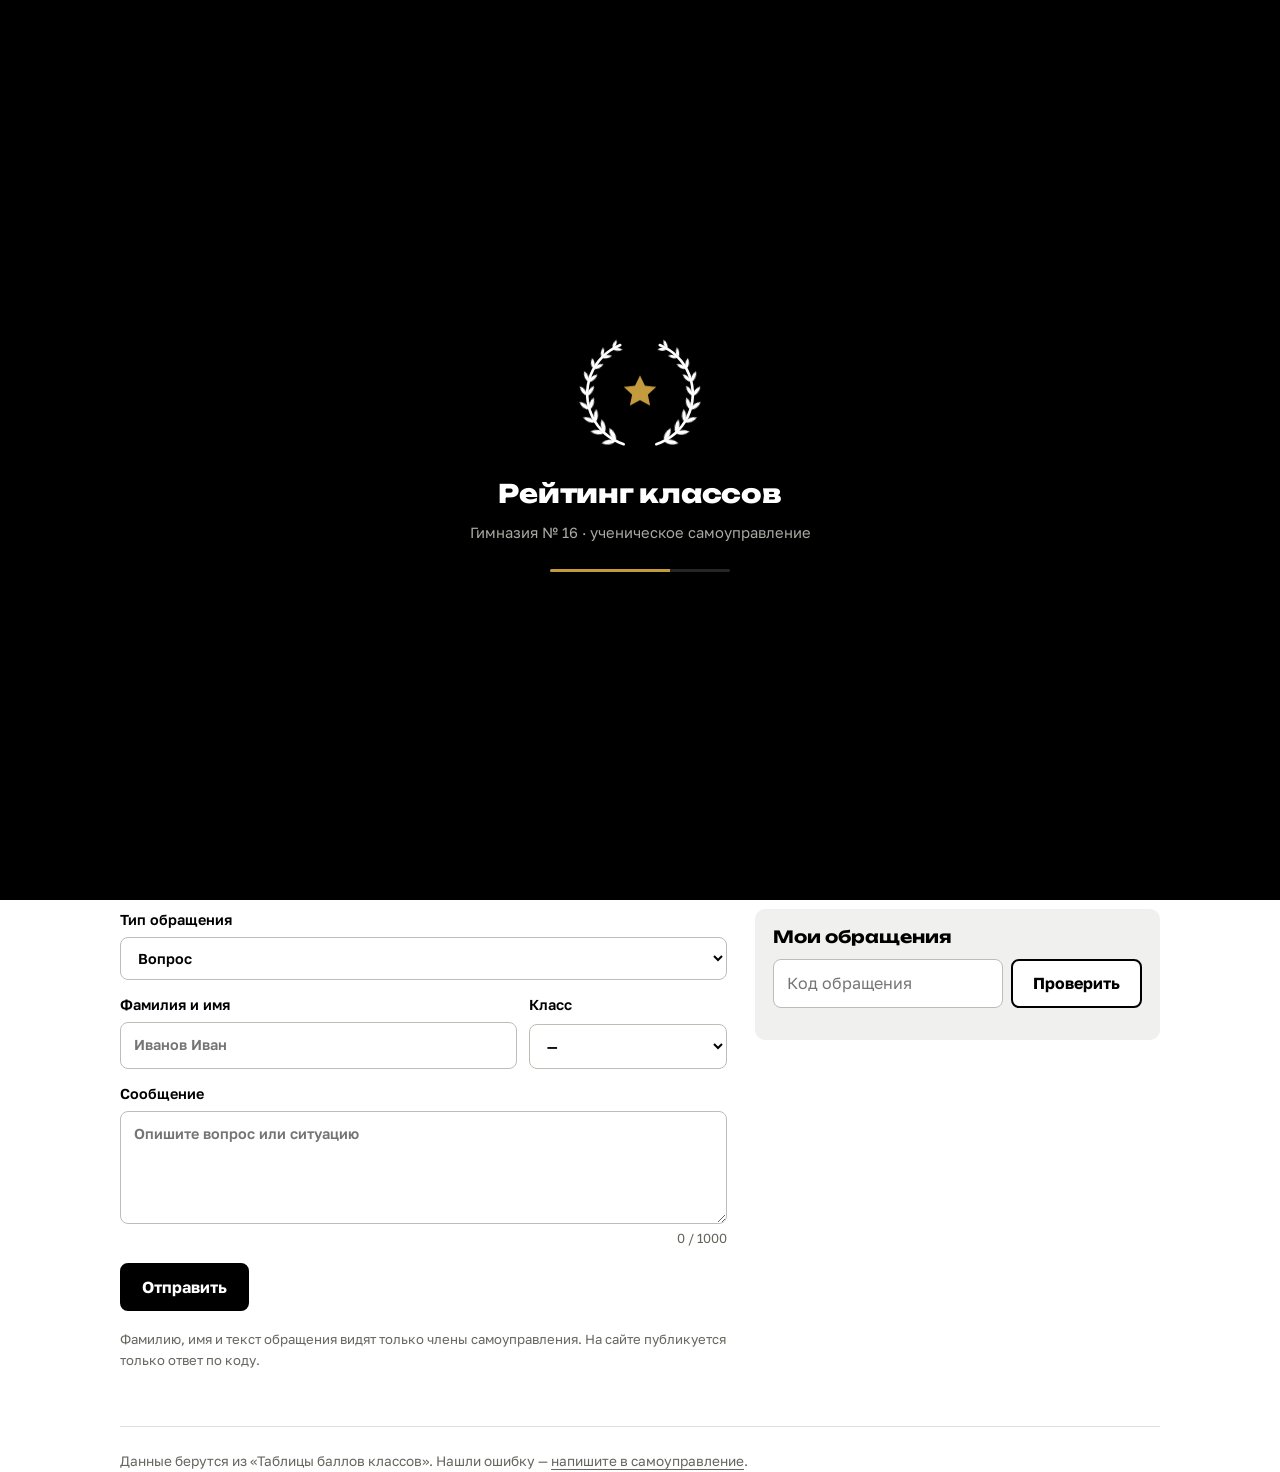
<file: index.html>
<!doctype html>
<html lang="ru">
<head>
  <meta charset="utf-8">
  <meta name="viewport" content="width=device-width, initial-scale=1">
  <title>Рейтинг классов — Гимназия №16</title>
  <meta name="description" content="Баллы классов, рейтинг и награды ученического самоуправления гимназии №16 г. Тюмени">
  <meta name="theme-color" content="#000000">
  <link rel="icon" href="data:image/svg+xml,%3Csvg xmlns='http://www.w3.org/2000/svg' viewBox='0 0 32 32'%3E%3Ccircle cx='16' cy='16' r='16'/%3E%3Cpath d='M16 7l2.6 5.4 5.9.7-4.4 4 1.2 5.8L16 20l-5.3 2.9 1.2-5.8-4.4-4 5.9-.7z' fill='%23d8b25a'/%3E%3C/svg%3E">
  <link rel="preload" href="fonts/unbounded-cyrillic-wght-normal.woff2" as="font" type="font/woff2" crossorigin>
  <link rel="stylesheet" href="style.css?v=4">
  <script>
    // Экран загрузки: держим его, пока не придут данные и шрифты, потом плавно убираем.
    (function () {
      var root = document.documentElement, t0 = Date.now(), hidden = false, finish;
      var done = new Promise(function (r) { finish = r; });
      root.classList.add("is-loading");
      window.Loader = {
        whenDone: function () { return done; },
        progress: function (f) {
          var b = document.getElementById("loader-bar");
          if (b) b.style.transform = "scaleX(" + Math.max(0.06, Math.min(1, f)) + ")";
        },
        hide: function () {
          if (hidden) return done;
          hidden = true;
          var reduce = window.matchMedia && matchMedia("(prefers-reduced-motion: reduce)").matches;
          var fonts = document.fonts && document.fonts.ready
            ? Promise.race([document.fonts.ready, new Promise(function (r) { setTimeout(r, 1500); })]) : Promise.resolve();
          return fonts.then(function () {
            return new Promise(function (r) { setTimeout(r, Math.max(0, (reduce ? 0 : 1500) - (Date.now() - t0))); });
          }).then(function () {
            window.Loader.progress(1);
            return new Promise(function (r) { setTimeout(r, reduce ? 0 : 350); });
          }).then(function () {
            root.classList.remove("is-loading");
            root.classList.add("is-leaving");
            finish();
            setTimeout(function () {
              var el = document.getElementById("loader"); if (el) el.remove();
              root.classList.remove("is-leaving");
            }, reduce ? 0 : 1000);
          });
        }
      };
      setTimeout(function () { window.Loader.hide(); }, 15000); // страховка: экран загрузки не может висеть вечно
    })();
  </script>
</head>
<body>
  <div id="loader" aria-hidden="true">
    <div class="loader__mark">
      <span class="loader__wreath" id="loader-wreath"></span>
      <svg class="loader__star" viewBox="0 0 24 24"><path d="M12 3.2l2.6 5.4 5.9.7-4.4 4 1.2 5.8L12 16.2l-5.3 2.9 1.2-5.8-4.4-4 5.9-.7z"/></svg>
    </div>
    <div class="loader__title">Рейтинг классов</div>
    <div class="loader__sub">Гимназия № 16 · ученическое самоуправление</div>
    <div class="loader__track"><span id="loader-bar"></span></div>
  </div>
  <script>
    // лавровый венок для экрана загрузки (тот же рисунок, что в шапке)
    (function () {
      var c = 50, r = 40, n = 9, i = 0, leaves = "", stems = "";
      [-1, 1].forEach(function (d) {
        var pts = [];
        for (var k = 0; k <= 24; k++) { var a = (18 + 140 * k / 24) * Math.PI / 180; pts.push((c + d * Math.sin(a) * r).toFixed(2) + " " + (c + Math.cos(a) * r).toFixed(2)); }
        stems += '<path class="stem" pathLength="1" d="M' + pts.join(" L") + '"/>';
        for (var j = 0; j < n; j++) {
          var t = (j + 0.6) / (n + 0.2), a2 = (18 + 140 * t) * Math.PI / 180, x = c + d * Math.sin(a2) * r, y = c + Math.cos(a2) * r;
          var base = Math.atan2(-Math.sin(a2), d * Math.cos(a2)) * 180 / Math.PI, len = 11 - j * 0.45;
          [-1, 1].forEach(function (sd) {
            leaves += '<g transform="translate(' + x.toFixed(2) + ' ' + y.toFixed(2) + ') rotate(' + (base + sd * 36).toFixed(1) + ')"><path class="lf" style="--i:' + i + '" d="M0 0 Q' + (len * .45).toFixed(1) + ' ' + (-len * .32).toFixed(1) + ' ' + len.toFixed(1) + ' 0 Q' + (len * .45).toFixed(1) + ' ' + (len * .32).toFixed(1) + ' 0 0Z"/></g>';
          });
          i++;
        }
      });
      document.getElementById("loader-wreath").innerHTML = '<svg class="laurel" viewBox="0 0 100 100" aria-hidden="true" style="--sw:2">' + stems + leaves + '</svg>';
    })();
  </script>

  <section id="maintenance" class="maint" hidden>
    <div class="maint__box">
      <div class="maint__mark"><span class="seal__wreath maint__wreath"></span>
        <svg class="seal__star" viewBox="0 0 24 24"><path d="M12 3.2l2.6 5.4 5.9.7-4.4 4 1.2 5.8L12 16.2l-5.3 2.9 1.2-5.8-4.4-4 5.9-.7z"/></svg></div>
      <h1>Сайт временно закрыт на технические работы</h1>
      <p class="maint__text" id="maint-text">Мы обновляем рейтинг классов. Загляните чуть позже.</p>
      <p class="maint__until" id="maint-until" hidden></p>
      <a class="tg__btn maint__tg" href="https://t.me/Gymnasium_Council" target="_blank" rel="noopener">Новости — в Telegram-канале совета</a>
    </div>
  </section>
  <header class="top">
    <div class="top__bg" aria-hidden="true"></div>
    <div class="wrap top__bar">
      <div class="seal" aria-hidden="true">
        <span class="seal__wreath"></span>
        <svg class="seal__star" viewBox="0 0 24 24"><path d="M12 3.2l2.6 5.4 5.9.7-4.4 4 1.2 5.8L12 16.2l-5.3 2.9 1.2-5.8-4.4-4 5.9-.7z"/></svg>
      </div>
      <div class="brand">
        <h1 id="site-title">Рейтинг классов</h1>
        <p id="site-subtitle"></p>
      </div>
      <nav class="nav" aria-label="Разделы">
        <a href="#rating-section">Рейтинг</a>
        <a href="#rewards-section">Награды</a>
        <a href="#rules-section" data-optional>Правила</a>
        <a href="#faq-section" data-optional>Вопросы</a>
        <a href="#contact">Связаться</a>
      </nav>
    </div>

    <section class="wrap hero" id="leaders-section" hidden>
      <h2 class="hero__title">Лидеры за <span id="leaders-month"></span></h2>
      <ol class="podium" id="podium"></ol>
      <div class="par-leaders" id="par-leaders"></div>
    </section>
  </header>

  <main class="wrap">
    <a class="tg" href="https://t.me/Gymnasium_Council" target="_blank" rel="noopener">
      <img class="tg__logo" src="img/council.webp" alt="" width="64" height="64">
      <span class="tg__text"><b>Telegram-канал Гимназического совета</b><span>Подписывайтесь: @Gymnasium_Council</span></span>
      <span class="tg__btn"><svg viewBox="0 0 24 24" aria-hidden="true"><path d="M21.4 3.6 2.9 10.7c-1.3.5-1.2 1.3-.2 1.6l4.7 1.5 1.8 5.6c.2.6.1.9.8.9.5 0 .7-.2 1-.5l2.3-2.2 4.8 3.5c.9.5 1.5.2 1.7-.8L23 5c.3-1.3-.5-1.9-1.6-1.4ZM9 13.4l9.6-6.1c.5-.3.9-.1.5.2l-8.2 7.4-.3 3.6L9 13.4Z"/></svg>Открыть канал</span>
    </a>

    <section class="picker">
      <label for="class-select">Мой класс</label>
      <div class="picker__row">
        <select id="class-select" disabled><option>Загрузка…</option></select>
        <select id="month-select" disabled aria-label="Месяц"></select>
      </div>
    </section>

    <div id="status" class="status" role="status">Загружаем баллы из таблицы…</div>

    <section id="class-view" hidden>
      <div class="stats">
        <div class="stat stat--main">
          <span class="stat__label">Можно потратить</span>
          <span class="stat__value" id="st-balance">0</span>
          <span class="stat__hint">остаток баллов класса</span>
        </div>
        <div class="stat">
          <span class="stat__label">Заработано за год</span>
          <span class="stat__value" id="st-year">0</span>
        </div>
        <div class="stat">
          <span class="stat__label">Потрачено</span>
          <span class="stat__value" id="st-spent">0</span>
        </div>
        <div class="stat">
          <span class="stat__label">Место в гимназии</span>
          <span class="stat__value stat__value--rank" id="st-rank">—</span>
          <span class="stat__hint" id="st-rank-par"></span>
        </div>
      </div>

      <div class="grid2">
        <article class="panel">
          <h2>Баллы за <span id="month-name"></span></h2>
          <p class="teacher muted" id="teacher"></p>
          <ul class="cats" id="cats"></ul>
          <p class="total">Итого за месяц <b id="month-total">0</b></p>
          <button type="button" class="linkbtn" id="dispute-btn">Нашли ошибку в баллах?</button>
        </article>
        <article class="panel">
          <h2>По месяцам</h2>
          <ul class="months" id="months"></ul>
        </article>
      </div>
    </section>

    <section class="block" id="rewards-section">
      <div class="section-head">
        <h2>Награды</h2>
        <p class="muted">Баллы копятся весь год. Награду выбирает класс, покупку подтверждает самоуправление.</p>
        <p class="note">Заявки на получение награды принимаются в кабинете <b>2/217</b> — у Анастасии Владимировны.</p>
      </div>
      <div class="rewards" id="rewards"><p class="muted">Загрузка…</p></div>
    </section>

    <section class="block" id="rating-section">
      <div class="section-head section-head--row">
        <h2>Рейтинг классов за год</h2>
        <div class="tabs" id="rating-tabs" role="tablist"></div>
      </div>
      <div class="table-wrap">
        <table class="rating">
          <thead><tr><th>Место</th><th>Класс</th><th class="hide-sm">Кл. руководитель</th><th>За год</th><th class="hide-sm" title="Изменение места за последний месяц">±</th><th class="hide-sm">Потрачено</th><th>Остаток</th></tr></thead>
          <tbody id="rating-body"></tbody>
        </table>
      </div>
    </section>

    <section class="block" id="rules-section" hidden>
      <div class="section-head">
        <h2>Как заработать баллы</h2>
        <p class="muted">Критерии, по которым самоуправление начисляет баллы каждый месяц</p>
      </div>
      <div class="rules" id="rules"></div>
    </section>

    <section class="block" id="faq-section" hidden>
      <div class="section-head">
        <h2>Вопросы и ответы</h2>
      </div>
      <div class="faq" id="faq"></div>
    </section>

    <section class="block" id="contact">
      <div class="section-head">
        <h2>Связаться с самоуправлением</h2>
        <p class="muted">Задайте вопрос или сообщите об ошибке в баллах. Ответ появится здесь же по коду обращения.</p>
      </div>
      <div class="contact">
        <form id="contact-form" class="cform" novalidate>
          <div class="cform__row">
            <label>Тип обращения
              <select name="type" id="cf-type">
                <option>Вопрос</option>
                <option>Ошибка в баллах</option>
              </select>
            </label>
          </div>
          <div class="cform__row cform__row--2">
            <label>Фамилия и имя
              <input name="name" id="cf-name" autocomplete="name" maxlength="60" required placeholder="Иванов Иван">
            </label>
            <label>Класс
              <select name="cls" id="cf-cls" required><option value="">—</option></select>
            </label>
          </div>
          <div class="cform__row cform__row--2" id="cf-error-fields" hidden>
            <label>Месяц
              <select id="cf-month"></select>
            </label>
            <label>Категория
              <select id="cf-cat"><option value="">— любая / несколько —</option></select>
            </label>
          </div>
          <div class="cform__row">
            <label>Сообщение
              <textarea name="message" id="cf-message" rows="4" maxlength="1000" required placeholder="Опишите вопрос или ситуацию"></textarea>
            </label>
            <span class="hint counter" id="cf-count">0 / 1000</span>
          </div>
          <label class="hp" aria-hidden="true">Сайт <input name="website" tabindex="-1" autocomplete="off"></label>
          <div class="cform__actions">
            <button type="submit" class="btn" id="cf-submit">Отправить</button>
            <span class="cform__msg" id="cf-msg" role="status"></span>
          </div>
          <p class="hint">Фамилию, имя и текст обращения видят только члены самоуправления. На сайте публикуется только ответ по коду.</p>
        </form>

        <aside class="tickets">
          <h3>Мои обращения</h3>
          <form id="ticket-form" class="ticket-form">
            <input id="ticket-code" placeholder="Код обращения" maxlength="9" autocomplete="off" aria-label="Код обращения">
            <button class="btn btn--ghost" type="submit">Проверить</button>
          </form>
          <ul class="ticket-list" id="ticket-list"></ul>
        </aside>
      </div>
    </section>

    <footer class="foot muted">
      <span id="updated"></span>
      <span>Данные берутся из «Таблицы баллов классов». Нашли ошибку — <a href="#contact">напишите в самоуправление</a>.</span>
    </footer>
  </main>

  <script src="fx.js?v=4"></script>
  <script src="config.js?v=4"></script>
  <script src="app.js?v=5"></script>
</body>
</html>
</file>
<file: style.css>
/* ======================================================================
   Рейтинг классов — гимназия №16. Чёрно-белая гамма Гимназического совета,
   цвет дают только «металлы» призовых мест.
   ====================================================================== */
@font-face { font-family: "Unbounded"; src: url(fonts/unbounded-cyrillic-wght-normal.woff2) format("woff2"); font-weight: 200 900; font-display: swap; unicode-range: U+0301,U+0400-045F,U+0490-0491,U+04B0-04B1,U+2116; }
@font-face { font-family: "Unbounded"; src: url(fonts/unbounded-latin-wght-normal.woff2) format("woff2"); font-weight: 200 900; font-display: swap; unicode-range: U+0000-00FF,U+0131,U+0152-0153,U+02BB-02BC,U+02C6,U+02DA,U+02DC,U+0304,U+0308,U+0329,U+2000-206F,U+20AC,U+2122,U+2191,U+2193,U+2212,U+2215,U+FEFF,U+FFFD; }
@font-face { font-family: "Golos Text"; src: url(fonts/golos-text-cyrillic-wght-normal.woff2) format("woff2"); font-weight: 400 900; font-display: swap; unicode-range: U+0301,U+0400-045F,U+0490-0491,U+04B0-04B1,U+2116; }
@font-face { font-family: "Golos Text"; src: url(fonts/golos-text-latin-wght-normal.woff2) format("woff2"); font-weight: 400 900; font-display: swap; unicode-range: U+0000-00FF,U+0131,U+0152-0153,U+02BB-02BC,U+02C6,U+02DA,U+02DC,U+0304,U+0308,U+0329,U+2000-206F,U+20AC,U+2122,U+2191,U+2193,U+2212,U+2215,U+FEFF,U+FFFD; }

:root {
  --ink: #000;
  --paper: #fff;
  --fog: #f0f0ee;
  --line: #dededa;
  --muted: #66665f;
  --gold: #c39a3e;
  --gold-hi: #ecd28c;
  --silver: #b9bfc7;
  --bronze: #bd7f4c;
  --up: #1d8a52;
  --down: #c33b3b;
  --display: "Unbounded", "Arial Black", system-ui, sans-serif;
  --text: "Golos Text", system-ui, -apple-system, "Segoe UI", Roboto, Arial, sans-serif;
  --ease: cubic-bezier(.2, .8, .2, 1);
  --pop: cubic-bezier(.2, .9, .3, 1.35);
}
* { box-sizing: border-box; }
html { -webkit-text-size-adjust: 100%; }
body { margin: 0; background: var(--paper); color: var(--ink); font: 16px/1.55 var(--text); }
.wrap { max-width: 1080px; margin: 0 auto; padding: 0 20px; }
h1, h2, h3 { margin: 0; line-height: 1.15; }
h2 { font: 700 1.6rem/1.15 var(--display); letter-spacing: -.01em; }
.muted { color: var(--muted); }
a { color: inherit; text-underline-offset: 3px; }
:focus-visible { outline: 3px solid var(--gold); outline-offset: 2px; }

/* ---------- лавровый венок ---------- */
.laurel { display: block; overflow: visible; color: currentColor; }
.laurel .stem { fill: none; stroke: currentColor; stroke-width: var(--sw, 2); stroke-linecap: round; stroke-dasharray: 1; stroke-dashoffset: 0; }
.laurel .lf { fill: currentColor; transform-origin: 0 0; }

/* ---------- шапка ---------- */
.top { position: relative; overflow: hidden; background: var(--ink); color: var(--paper); padding: 20px 0 40px; isolation: isolate; }
.top__bg { position: absolute; z-index: -1; right: -260px; top: -180px; width: 900px; height: 900px; color: #fff; opacity: .06; will-change: transform; pointer-events: none; }
.top__bar { display: flex; align-items: center; gap: 14px; flex-wrap: wrap; }
.seal { position: relative; width: 56px; height: 56px; flex: none; color: var(--paper); cursor: default; touch-action: manipulation; -webkit-tap-highlight-color: transparent; user-select: none; }
.seal__wreath, .seal__wreath svg { position: absolute; inset: 0; width: 100%; height: 100%; }
.seal__star { position: absolute; left: 50%; top: 50%; width: 24px; height: 24px; transform: translate(-50%, -54%); fill: var(--gold); }
.brand { flex: 1 1 260px; min-width: 0; }
.top h1 { font: 800 1.55rem/1.1 var(--display); letter-spacing: -.01em; }
#site-subtitle { margin: 4px 0 0; color: #a9a9a3; font-size: .9rem; }
.nav { display: flex; gap: 4px 20px; flex-wrap: wrap; }
.nav a { color: #d9d9d4; text-decoration: none; font-weight: 500; font-size: .95rem; padding: 4px 0; background: linear-gradient(var(--gold), var(--gold)) 0 100% / 0 2px no-repeat; transition: background-size .35s var(--ease), color .2s; }
.nav a:hover, .nav a:focus-visible { color: #fff; background-size: 100% 2px; }
.nav a[hidden] { display: none; }

/* ---------- лидеры месяца (пьедестал) ---------- */
.hero { margin-top: 28px; text-align: center; }
.hero[hidden] { display: none; }
.hero__title { font: 500 1rem/1.3 var(--text); color: #bdbdb6; letter-spacing: 0; }
.hero__title span { color: #fff; font-weight: 700; }
.podium { list-style: none; margin: 18px 0 0; padding: 0; display: flex; justify-content: center; align-items: flex-end; gap: clamp(8px, 4vw, 48px); flex-wrap: nowrap; }
.podium li { position: relative; display: flex; flex-direction: column; align-items: center; cursor: pointer; flex: 0 1 220px; min-width: 0; padding-bottom: 0; outline-offset: 6px; border-radius: 8px; }
.podium .p1 { order: 2; color: var(--gold); }
.podium .p2 { order: 1; color: var(--silver); }
.podium .p3 { order: 3; color: var(--bronze); }
.wreath { position: relative; display: grid; place-items: center; transition: transform .35s var(--pop); }
.podium li:hover .wreath, .podium li:focus-within .wreath { transform: translateY(-4px) rotate(-3deg); }
.podium__place { position: absolute; inset: 0; display: grid; place-items: center; font: 800 2.5rem/1 var(--display); color: currentColor; padding-bottom: 6px; }
.podium .p1 .podium__place { font-size: 3.1rem; }
.podium__cls { margin-top: 8px; font: 800 1.7rem/1.1 var(--display); color: #fff; white-space: nowrap; }
.podium .p1 .podium__cls { font-size: 2.1rem; }
.podium__pts { margin-top: 2px; color: #c9c9c2; font-size: .95rem; font-variant-numeric: tabular-nums; }
.podium__pts .cnt { color: currentColor; font-weight: 700; }
.podium li .podium__pts { color: currentColor; }
.podium li::after { content: ""; display: block; width: 100%; margin-top: 14px; height: var(--h, 36px); background: linear-gradient(#1b1b1b, #0d0d0d); border-top: 3px solid currentColor; border-radius: 4px 4px 0 0; transform-origin: bottom; }
.podium .p1 { --h: 60px; }
.podium .p2 { --h: 40px; }
.podium .p3 { --h: 26px; }
.podium li { cursor: default; }
.pk { cursor: pointer; border-radius: 4px; }
.pk:hover { text-decoration: underline 3px; text-underline-offset: 6px; text-decoration-color: currentColor; }
.pk.me { text-decoration: underline 3px; text-underline-offset: 6px; text-decoration-color: currentColor; }
.podium__cls { white-space: normal; text-wrap: balance; }
.podium .sep { color: #77776f; }
.podium .many .podium__cls { font-size: 1.15rem; line-height: 1.3; }
.podium .pk { white-space: nowrap; }
.par-leaders { display: flex; flex-wrap: wrap; justify-content: center; gap: 8px 22px; margin-top: 22px; color: #bdbdb6; font-size: .9rem; }
.chip__par { color: #7d7d77; margin-right: 4px; }
.chip__pts { color: var(--gold-hi); font-weight: 700; margin-left: 4px; font-variant-numeric: tabular-nums; }

/* ---------- основная часть ---------- */
main { position: relative; padding-bottom: 48px; display: grid; grid-template-columns: minmax(0, 1fr); gap: 56px; }
main.wrap { margin-top: 32px; }
main > .picker, main > .status, main > .ann, main > .tg { margin-bottom: -28px; }

/* ---------- Telegram-канал совета ---------- */
.tg { display: flex; align-items: center; gap: 16px; padding: 14px 16px; border: 2px solid var(--ink); border-radius: 10px; background: var(--paper); color: var(--ink); text-decoration: none; transition: background .25s var(--ease), color .25s; }
.tg__logo { width: 64px; height: 64px; flex: none; border-radius: 50%; border: 1px solid var(--line); background: #fff; object-fit: cover; }
.tg__text { flex: 1 1 auto; min-width: 0; display: flex; flex-direction: column; gap: 2px; }
.tg__text b { font: 700 1.05rem/1.25 var(--display); }
.tg__text span { font-size: .9rem; color: var(--muted); transition: color .25s; }
.tg__btn { flex: none; display: inline-flex; align-items: center; gap: 8px; background: var(--ink); color: #fff; font-weight: 700; padding: 11px 18px; border-radius: 8px; transition: background .25s, color .25s, transform .25s var(--pop); }
.tg__btn svg { width: 18px; height: 18px; fill: currentColor; }
.tg:hover, .tg:focus-visible { background: var(--ink); color: #fff; }
.tg:hover .tg__text span, .tg:focus-visible .tg__text span { color: #bdbdb6; }
.tg:hover .tg__btn, .tg:focus-visible .tg__btn { background: var(--gold); color: var(--ink); transform: translateX(3px); }

.picker { scroll-margin-top: 16px; background: var(--paper); border: 2px solid var(--ink); border-radius: 10px; padding: 16px 18px; display: flex; align-items: center; gap: 12px 18px; flex-wrap: wrap; box-shadow: 6px 6px 0 var(--ink); }
.picker label { font: 700 1.05rem/1.2 var(--display); }
.picker__row { display: flex; gap: 10px; flex-wrap: wrap; flex: 1 1 320px; }
select, input, textarea { font: inherit; padding: 11px 13px; border: 1.5px solid #bdbdb6; border-radius: 8px; background: var(--paper); color: var(--ink); min-width: 0; transition: border-color .2s, box-shadow .2s; }
select { flex: 1 1 200px; cursor: pointer; }
select:hover, input:hover, textarea:hover { border-color: var(--ink); }
select:focus, input:focus, textarea:focus { outline: none; border-color: var(--ink); box-shadow: 0 0 0 3px var(--gold-hi); }
#month-select { flex: 0 1 200px; }

.status { padding: 14px 18px; border-radius: 8px; background: var(--fog); }
.status.error { background: #fbeaea; color: #7d1717; }
.status:empty { display: none; }

/* объявления */
.ann { display: grid; gap: 10px; }
.ann__item { background: var(--fog); color: var(--ink); border-radius: 10px; padding: 14px 18px 14px 22px; position: relative; overflow: hidden; }
.ann__item::before { content: ""; position: absolute; left: 0; top: 0; bottom: 0; width: 6px; background: var(--gold); }
.ann__tag { display: block; font-weight: 700; color: #8a6a1f; font-size: .85rem; margin-bottom: 2px; }
.ann__item p { margin: 0; white-space: pre-line; overflow-wrap: anywhere; }
.ann__item a { color: var(--ink); font-weight: 600; }

/* ---------- мой класс ---------- */
#class-view[hidden] { display: none; }
.stats { display: grid; grid-template-columns: 1.4fr 1fr 1fr 1fr; border: 2px solid var(--ink); border-radius: 10px; overflow: hidden; }
.stat { padding: 18px 20px; display: flex; flex-direction: column; justify-content: flex-end; min-width: 0; border-left: 1px solid var(--line); }
.stat__label { font-size: .88rem; color: var(--muted); }
.stat__value { font: 800 2.1rem/1.1 var(--display); font-variant-numeric: tabular-nums; margin-top: 6px; }
.stat__value--rank { font-size: 1.5rem; }
.stat__hint { font-size: .82rem; color: var(--muted); margin-top: 2px; }
.stat--main { background: var(--ink); color: #fff; border-left: 0; }
.stat--main .stat__label, .stat--main .stat__hint { color: #b5b5ae; }
.stat--main .stat__value { color: var(--gold-hi); font-size: 3.2rem; }

.grid2 { display: grid; grid-template-columns: 1fr 1fr; gap: 36px; margin-top: 32px; }
.panel { border-top: 3px solid var(--ink); padding-top: 14px; min-width: 0; }
.panel h2 { font-size: 1.15rem; }
.teacher { margin: 4px 0 12px; font-size: .9rem; }
.cats, .months { list-style: none; margin: 14px 0 0; padding: 0; display: grid; gap: 10px; }
.cats li, .months li { display: grid; grid-template-columns: 1fr auto; gap: 5px 10px; align-items: center; font-size: .93rem; }
.bar { grid-column: 1 / -1; height: 8px; background: var(--fog); border-radius: 99px; overflow: hidden; }
.bar > span { display: block; height: 100%; background: var(--ink); border-radius: 99px; transform-origin: left; }
.cats .zero { color: var(--muted); }
.num { font-weight: 700; font-variant-numeric: tabular-nums; }
.total { margin: 16px 0 0; padding-top: 12px; border-top: 1px solid var(--line); display: flex; justify-content: space-between; align-items: baseline; }
.total b { font: 800 1.5rem/1 var(--display); }
.months .current { font-weight: 700; }
.months .current .bar > span { background: var(--gold); }

/* ---------- блоки ---------- */
.section-head { margin-bottom: 22px; max-width: 70ch; }
.section-head p { margin: 8px 0 0; font-size: .95rem; }
.section-head--row { display: flex; justify-content: space-between; align-items: flex-end; gap: 14px; flex-wrap: wrap; max-width: none; }
section[id] { scroll-margin-top: 16px; }
.note { margin: 12px 0 0; padding: 0 0 0 14px; border-left: 3px solid var(--gold); font-size: .95rem; }

/* ---------- награды: купоны ---------- */
.rewards { display: grid; grid-template-columns: repeat(auto-fill, minmax(240px, 1fr)); gap: 16px; }
.reward {
  position: relative; display: flex; flex-direction: column; gap: 6px; min-height: 150px;
  padding: 16px 20px 18px; background: var(--paper); border: 2px solid var(--ink); border-radius: 10px;
  transition: transform .3s var(--pop), box-shadow .3s var(--ease);
  -webkit-mask: radial-gradient(circle 10px at 0 58px, #0000 97%, #000) left / 51% 100% no-repeat, radial-gradient(circle 10px at 100% 58px, #0000 97%, #000) right / 51% 100% no-repeat;
          mask: radial-gradient(circle 10px at 0 58px, #0000 97%, #000) left / 51% 100% no-repeat, radial-gradient(circle 10px at 100% 58px, #0000 97%, #000) right / 51% 100% no-repeat;
}
.reward:hover { transform: translateY(-3px) rotate(-.6deg); }
.price { align-self: stretch; font: 800 1.25rem/1 var(--display); padding-bottom: 14px; margin-bottom: 6px; border-bottom: 2px dashed currentColor; font-variant-numeric: tabular-nums; }
.reward h3 { font-size: 1.05rem; font-weight: 700; }
.reward p { margin: 0; font-size: .9rem; color: var(--muted); flex: 1; }
.reward__prog { display: block; height: 4px; background: var(--fog); border-radius: 9px; overflow: hidden; margin-top: 4px; }
.reward__prog span { display: block; height: 100%; background: var(--ink); transform-origin: left; }
.need { font-size: .82rem; color: var(--muted); }
.reward.can { background: var(--ink); color: #fff; }
.reward.can .price { color: var(--gold-hi); border-color: #5b5b55; }
.reward.can p { color: #bdbdb6; padding-right: 84px; }
.reward.can .need { position: absolute; right: 14px; bottom: 14px; color: var(--gold-hi); font-weight: 800; font-size: .72rem; line-height: 1.1; text-align: center; padding: 6px 8px; border: 2px solid var(--gold-hi); border-radius: 6px; transform: rotate(8deg); max-width: 90px; }

/* ---------- рейтинг ---------- */
.tabs { display: flex; gap: 2px; flex-wrap: wrap; background: var(--fog); padding: 4px; border-radius: 10px; }
.tabs button { font: inherit; font-size: .88rem; font-weight: 600; border: 0; background: none; color: var(--muted); padding: 6px 12px; border-radius: 7px; cursor: pointer; transition: background .25s var(--ease), color .2s; }
.tabs button:hover { color: var(--ink); }
.tabs button[aria-selected="true"] { background: var(--ink); color: #fff; }
.table-wrap { overflow-x: auto; }
table.rating { width: 100%; border-collapse: collapse; font-size: .95rem; }
.rating th { text-align: left; font-size: .8rem; color: var(--muted); font-weight: 600; padding: 8px 10px; border-bottom: 2px solid var(--ink); white-space: nowrap; }
.rating td { padding: 10px; border-bottom: 1px solid var(--line); font-variant-numeric: tabular-nums; }
.rating tbody tr { cursor: pointer; transition: background-color .2s; }
.rating .yr { min-width: 90px; }
.ybar { display: block; height: 3px; width: var(--w, 0%); max-width: 120px; margin-top: 4px; background: currentColor; opacity: .85; border-radius: 3px; transform-origin: left; }
.rating tbody tr:hover { background-color: var(--fog); }
.rating td:first-child { width: 64px; }
.rating .cls { font: 700 1rem/1 var(--display); }
.rating td:nth-child(4) { font-weight: 700; }
.rating tr.me { background: var(--ink); color: #fff; }
.rating tr.me td { border-color: var(--ink); }
.rating tr.me .delta { color: #c9c9c2; }
.place { display: inline-block; min-width: 28px; text-align: center; color: var(--muted); font-weight: 600; }
.medal { display: inline-grid; place-items: center; width: 28px; height: 28px; border-radius: 50%; font: 800 .8rem/1 var(--display); color: var(--ink); background: var(--gold); }
.medal.m1 { background: radial-gradient(circle at 35% 30%, var(--gold-hi), var(--gold) 70%); }
.medal.m2 { background: radial-gradient(circle at 35% 30%, #eef0f3, var(--silver) 70%); }
.medal.m3 { background: radial-gradient(circle at 35% 30%, #e9b88e, var(--bronze) 70%); }
.delta { font-size: .82rem; font-weight: 700; color: var(--muted); }
.delta.up { color: var(--up); }
.delta.down { color: var(--down); }

/* ---------- правила ---------- */
.rules { display: grid; grid-template-columns: repeat(auto-fill, minmax(280px, 1fr)); gap: 28px 32px; }
.rule { border-top: 2px solid var(--ink); padding-top: 12px; }
.rule__head { display: flex; justify-content: space-between; align-items: baseline; gap: 10px; }
.rule h3 { font: 700 1rem/1.25 var(--display); }
.rule__max { flex: none; font-weight: 700; font-size: .85rem; color: var(--gold); white-space: nowrap; }
.rule p { margin: 8px 0 0; font-size: .93rem; color: var(--muted); white-space: pre-line; }

/* ---------- FAQ ---------- */
.faq { border-top: 2px solid var(--ink); }
.faq details { border-bottom: 1px solid var(--line); }
.faq summary { cursor: pointer; font-weight: 700; padding: 14px 40px 14px 0; position: relative; list-style: none; }
.faq summary::-webkit-details-marker { display: none; }
.faq summary::after { content: "+"; position: absolute; right: 4px; top: 50%; translate: 0 -50%; font: 400 1.6rem/1 var(--display); transition: rotate .3s var(--pop); }
.faq details[open] summary::after { rotate: 45deg; }
.faq p { margin: 0 0 16px; white-space: pre-line; max-width: 70ch; }

/* ---------- обращения ---------- */
.contact { display: grid; grid-template-columns: minmax(0, 1.5fr) minmax(0, 1fr); gap: 28px; align-items: start; }
.cform { display: grid; gap: 14px; }
.cform label { display: grid; gap: 6px; font-size: .9rem; font-weight: 600; }
.cform__row--2 { display: grid; grid-template-columns: 2fr 1fr; gap: 12px; }
.cform__row[hidden] { display: none; }
input, textarea { width: 100%; }
textarea { resize: vertical; }
.cform select { width: 100%; }
.hint { font-size: .82rem; color: var(--muted); margin: 4px 0 0; font-weight: 400; }
.counter { display: block; text-align: right; }
.cform__actions { display: flex; align-items: center; gap: 14px; flex-wrap: wrap; }
.cform__msg { font-size: .92rem; }
.cform__msg.ok { color: var(--up); font-weight: 600; }
.cform__msg.err { color: var(--down); }
.hp { position: absolute !important; left: -9999px; width: 1px; height: 1px; overflow: hidden; }

.btn { font: inherit; font-weight: 700; background: var(--ink); color: #fff; border: 2px solid var(--ink); border-radius: 8px; padding: 10px 20px; cursor: pointer; transition: background .2s, color .2s, transform .2s var(--pop); }
.btn:hover { background: var(--gold); border-color: var(--gold); color: var(--ink); }
.btn:active { transform: scale(.97); }
.btn:disabled { opacity: .6; cursor: wait; }
.btn--ghost { background: var(--paper); color: var(--ink); }
.btn--ghost:hover { background: var(--ink); border-color: var(--ink); color: #fff; }
.linkbtn { font: inherit; font-size: .9rem; background: none; border: 0; padding: 0; margin-top: 12px; color: var(--ink); text-decoration: underline; text-decoration-thickness: 1.5px; text-underline-offset: 4px; cursor: pointer; }
.linkbtn:hover { text-decoration-color: var(--gold); }

.tickets { background: var(--fog); border-radius: 10px; padding: 18px; }
.tickets h3 { margin: 0 0 12px; font: 700 1.05rem/1.2 var(--display); }
.ticket-form { display: flex; gap: 8px; margin-bottom: 14px; }
.ticket-form input { text-transform: uppercase; flex: 1 1 0; width: auto; }
.ticket-form input::placeholder { text-transform: none; }
.ticket-list { list-style: none; margin: 0; padding: 0; display: grid; gap: 8px; }
.ticket { background: var(--paper); border: 1.5px solid var(--line); border-left: 4px solid #bdbdb6; border-radius: 8px; padding: 10px 12px; }
.ticket.done { border-left-color: var(--up); }
.ticket.no { border-left-color: var(--down); }
.ticket__top { display: flex; justify-content: space-between; gap: 8px; align-items: center; flex-wrap: nowrap; }
.ticket__top b { white-space: nowrap; letter-spacing: .06em; font-variant-numeric: tabular-nums; }
.ticket__top .badge { margin-left: auto; }
.ticket__meta { font-size: .8rem; color: var(--muted); margin-top: 2px; overflow-wrap: anywhere; }
.ticket__answer { margin: 8px 0 0; font-size: .92rem; white-space: pre-line; }
.ticket__x { border: 0; background: none; color: var(--muted); font-size: 1.15rem; line-height: 1; padding: 0 2px; cursor: pointer; flex: none; }
.ticket__x:hover { color: var(--down); }
.ticket-clear { text-align: right; }
.ticket-clear .linkbtn { margin-top: 0; font-size: .82rem; color: var(--muted); }
.badge { font-size: .75rem; font-weight: 600; padding: 2px 8px; border-radius: 99px; background: var(--fog); white-space: nowrap; }
.badge.done { background: #e2f3e9; color: #135c37; }
.badge.no { background: #fbe6e6; color: #7d1717; }

.foot { display: flex; flex-direction: column; gap: 4px; font-size: .85rem; padding-top: 20px; border-top: 1px solid var(--line); }

/* ---------- адаптив ---------- */
@media (max-width: 820px) {
  .stats { grid-template-columns: 1fr 1fr; }
  .stat--main { grid-column: 1 / -1; }
  .stat:nth-child(2) { border-left: 0; }
  .stat:nth-child(n+2) { border-top: 1px solid var(--line); }
  .stats .stat:last-child { grid-column: 1 / -1; border-left: 0; }
  .grid2 { grid-template-columns: 1fr; }
  .contact { grid-template-columns: minmax(0, 1fr); }
}
@media (max-width: 640px) {
  .wrap { padding: 0 16px; }
  .hide-sm { display: none; }
  .top { padding-bottom: 32px; }
  main.wrap { margin-top: 24px; }
  .top h1 { font-size: 1.2rem; }
  .seal { width: 46px; height: 46px; }
  .seal__star { width: 20px; height: 20px; }
  .nav { width: 100%; flex-wrap: nowrap; gap: 8px; justify-content: space-between; overflow-x: auto; scrollbar-width: none; margin: 0 -16px; padding: 0 16px; width: calc(100% + 32px); }
  .nav::-webkit-scrollbar { display: none; }
  .nav a { font-size: .82rem; white-space: nowrap; padding: 8px 0; }
  .picker { padding: 14px; }
  .tg { flex-wrap: wrap; gap: 12px; padding: 14px; }
  .tg__logo { width: 52px; height: 52px; }
  .tg__text { flex-basis: calc(100% - 64px); }
  .tg__text b { font-size: .95rem; }
  .tg__text span { font-size: .85rem; }
  .tg__btn { flex: 1 1 100%; justify-content: center; }
  .picker__row { display: grid; grid-template-columns: minmax(0, 1fr) minmax(0, 1.3fr); flex: 1 1 100%; }
  .picker select { padding-left: 10px; padding-right: 6px; }
  #month-select { flex: none; }
  .tabs { flex-wrap: nowrap; overflow-x: auto; scrollbar-width: none; max-width: 100%; }
  .tabs::-webkit-scrollbar { display: none; }
  .tabs button { white-space: nowrap; padding: 8px 12px; }
  .pk { display: inline-block; padding: 6px 2px; }
  .linkbtn { padding: 8px 0; }
  .par-leaders { gap: 6px 16px; font-size: .82rem; }
  /* iPhone увеличивает страницу, если шрифт в поле меньше 16px */
  select, input, textarea { font-size: 16px; }
  .hero { margin-top: 26px; }
  .wreath svg { width: 84px; height: 84px; }
  .podium .p1 .wreath svg { width: 104px; height: 104px; }
  .podium__place { font-size: 1.9rem; }
  .podium .p1 .podium__place { font-size: 2.4rem; }
  .podium__cls, .podium .p1 .podium__cls { font-size: 1.15rem; }
  .podium__pts { font-size: .8rem; }
  .podium .p1 { --h: 54px; } .podium .p2 { --h: 36px; } .podium .p3 { --h: 24px; }
  h2 { font-size: 1.3rem; }
  main { gap: 44px; }
  .picker { box-shadow: 4px 4px 0 var(--ink); }
  .stat--main .stat__value { font-size: 2.6rem; }
  .stat__value { font-size: 1.7rem; }
  .cform__row--2 { grid-template-columns: 1fr; }
  .rating td { padding: 9px 6px; }
  .rating td:first-child { width: 44px; }
}

/* ======================================================================
   Движение. Всё ниже работает только если посетитель не просил уменьшить анимацию.
   ====================================================================== */
@media (prefers-reduced-motion: no-preference) {
  /* пьедестал: ступени растут, венки распускаются, места выпрыгивают */
  .podium li::after { animation: rise .7s var(--ease) both; animation-delay: calc(var(--d) * 110ms); }
  .podium .stem { animation: draw .7s var(--ease) both; animation-delay: calc(var(--d) * 110ms + 150ms); }
  .podium .lf { animation: leaf .5s var(--pop) both; animation-delay: calc(var(--d) * 110ms + 200ms + var(--i) * 38ms); }
  .podium__place { animation: pop .55s var(--pop) both; animation-delay: calc(var(--d) * 110ms + 520ms); }
  .podium__cls, .podium__pts { animation: up .55s var(--ease) both; animation-delay: calc(var(--d) * 110ms + 380ms); }
  .podium .p1 .wreath { animation: glow 2.8s ease-in-out 1.6s 2; }

  .seal .lf { animation: leaf .5s var(--pop) both; animation-delay: calc(200ms + var(--i) * 30ms); }
  .seal .stem { animation: draw .6s var(--ease) both; }
  .seal__star { animation: spin-in .8s var(--pop) .55s both; }

  /* мой класс */
  .bar > span, .reward__prog span { animation: grow .8s var(--ease) both; animation-delay: calc(var(--i, 0) * 60ms + 120ms); }
  .stat--main .stat__value { animation: up .5s var(--ease) both; }

  /* награды: купоны выезжают по очереди, «хватает» ставится печатью */
  .block.in .reward { animation: deal .55s var(--pop) both; animation-delay: calc(var(--i) * 70ms); }
  .reward.can .need { animation: stamp .5s var(--pop) both; animation-delay: calc(var(--i) * 70ms + 380ms); }

  /* заголовки блоков проявляются шторкой */
  .fx .block .section-head h2 { clip-path: inset(0 100% 0 0); transition: clip-path .8s var(--ease); }
  .fx .block.in .section-head h2 { clip-path: inset(0 0 0 0); }

  /* строки рейтинга при первом показе */
  .fx .rating.waiting tbody tr { opacity: 0; }
  .rating.reveal tbody tr { animation: row .5s var(--ease) both; animation-delay: calc(var(--i, 0) * 32ms); }
  .rating.reveal .ybar { animation: grow .9s var(--ease) both; animation-delay: calc(var(--i, 0) * 32ms + 200ms); }

  .faq details[open] p { animation: up .35s var(--ease) both; }
}
@keyframes rise { from { transform: scaleY(0); } }
@keyframes draw { from { stroke-dashoffset: 1; } }
@keyframes leaf { from { transform: scale(0); opacity: 0; } }
@keyframes pop { from { transform: scale(.3); opacity: 0; } }
@keyframes up { from { transform: translateY(12px); opacity: 0; } }
@keyframes grow { from { transform: scaleX(0); } }
@keyframes spin-in { from { transform: translate(-50%, -54%) rotate(-180deg) scale(0); } }
@keyframes glow { 50% { filter: drop-shadow(0 0 14px rgba(236, 210, 140, .55)); } }
@keyframes deal { from { transform: translateY(26px) rotate(-3deg); opacity: 0; } }
@keyframes stamp { 0% { transform: rotate(8deg) scale(2.4); opacity: 0; } 60% { transform: rotate(8deg) scale(.92); opacity: 1; } }
@keyframes row { from { transform: translateX(-16px); opacity: 0; } }

.confetti { position: fixed; inset: 0; width: 100vw; height: 100vh; pointer-events: none; z-index: 60; }

.rating tbody tr.me:hover { background-color: #1d1d1d; }

/* ======================================================================
   Экран загрузки
   ====================================================================== */
#loader { display: none; }
html.is-loading, html.is-loading body { overflow: hidden; }
.is-loading #loader, .is-leaving #loader {
  position: fixed; inset: 0; z-index: 100; display: grid; place-content: center; justify-items: center; gap: 14px;
  background: #000; color: #fff; text-align: center; padding: 24px;
}
.loader__mark { position: relative; width: 132px; height: 132px; color: #fff; margin-bottom: 6px; }
.loader__wreath, .loader__wreath svg { position: absolute; inset: 0; width: 100%; height: 100%; }
.loader__star { position: absolute; left: 50%; top: 50%; width: 46px; height: 46px; transform: translate(-50%, -54%); fill: var(--gold); }
.loader__title { font: 800 1.6rem/1.1 var(--display); letter-spacing: -.01em; }
.loader__sub { color: #a9a9a3; font-size: .92rem; }
.loader__track { width: 180px; height: 3px; margin-top: 10px; background: #262626; border-radius: 3px; overflow: hidden; }
.loader__track span { display: block; height: 100%; background: var(--gold); transform: scaleX(.06); transform-origin: left; transition: transform .45s var(--ease); }

/* пока виден экран загрузки — анимации первого экрана стоят на паузе и стартуют вместе с открытием */
.is-loading .top *, .is-loading .top *::before, .is-loading .top *::after { animation-play-state: paused !important; }

@media (prefers-reduced-motion: no-preference) {
  .loader__wreath .stem { animation: draw .9s var(--ease) .1s both; }
  .loader__wreath .lf { animation: leaf .5s var(--pop) both; animation-delay: calc(250ms + var(--i) * 45ms); }
  .loader__star { animation: spin-in .9s var(--pop) .55s both, twinkle 1.6s ease-in-out 1.6s infinite; }
  .loader__title { animation: up .6s var(--ease) .35s both; }
  .loader__sub { animation: up .6s var(--ease) .5s both; }
  .loader__track { animation: up .6s var(--ease) .65s both; }
  /* уход: содержимое чуть отдаляется, чёрная шторка уезжает вверх и открывает шапку */
  .is-leaving #loader { animation: curtain .9s cubic-bezier(.7, 0, .2, 1) both; }
  .is-leaving #loader > * { animation: away .45s var(--ease) both; }
}
@media (prefers-reduced-motion: reduce) { .is-leaving #loader { display: none; } }
@keyframes twinkle { 50% { filter: drop-shadow(0 0 10px rgba(236, 210, 140, .7)); } }
@keyframes curtain { to { clip-path: inset(0 0 100% 0); } }
@keyframes away { to { opacity: 0; transform: scale(.94); } }
#loader { clip-path: inset(0 0 0 0); }

/* ======================================================================
   Технические работы
   ====================================================================== */
.maint[hidden] { display: none; }
html.maint-on .top, html.maint-on main { display: none; }
.maint { min-height: 100vh; min-height: 100dvh; display: grid; place-items: center; background: #000; color: #fff; padding: 32px 20px; text-align: center; }
.maint__box { max-width: 560px; display: grid; justify-items: center; gap: 16px; }
.maint__mark { position: relative; width: 120px; height: 120px; color: #fff; }
.maint__mark .seal__star { width: 42px; height: 42px; }
.maint h1 { font: 800 clamp(1.5rem, 5vw, 2.2rem)/1.15 var(--display); letter-spacing: -.01em; }
.maint__text { color: #d0d0ca; font-size: 1.05rem; white-space: pre-line; margin: 0; }
.maint__until { color: var(--gold-hi); font-weight: 700; margin: 0; }
.maint__tg { margin-top: 10px; text-decoration: none; background: var(--gold); color: #000; }
.maint__tg:hover { background: #fff; }
</file>
